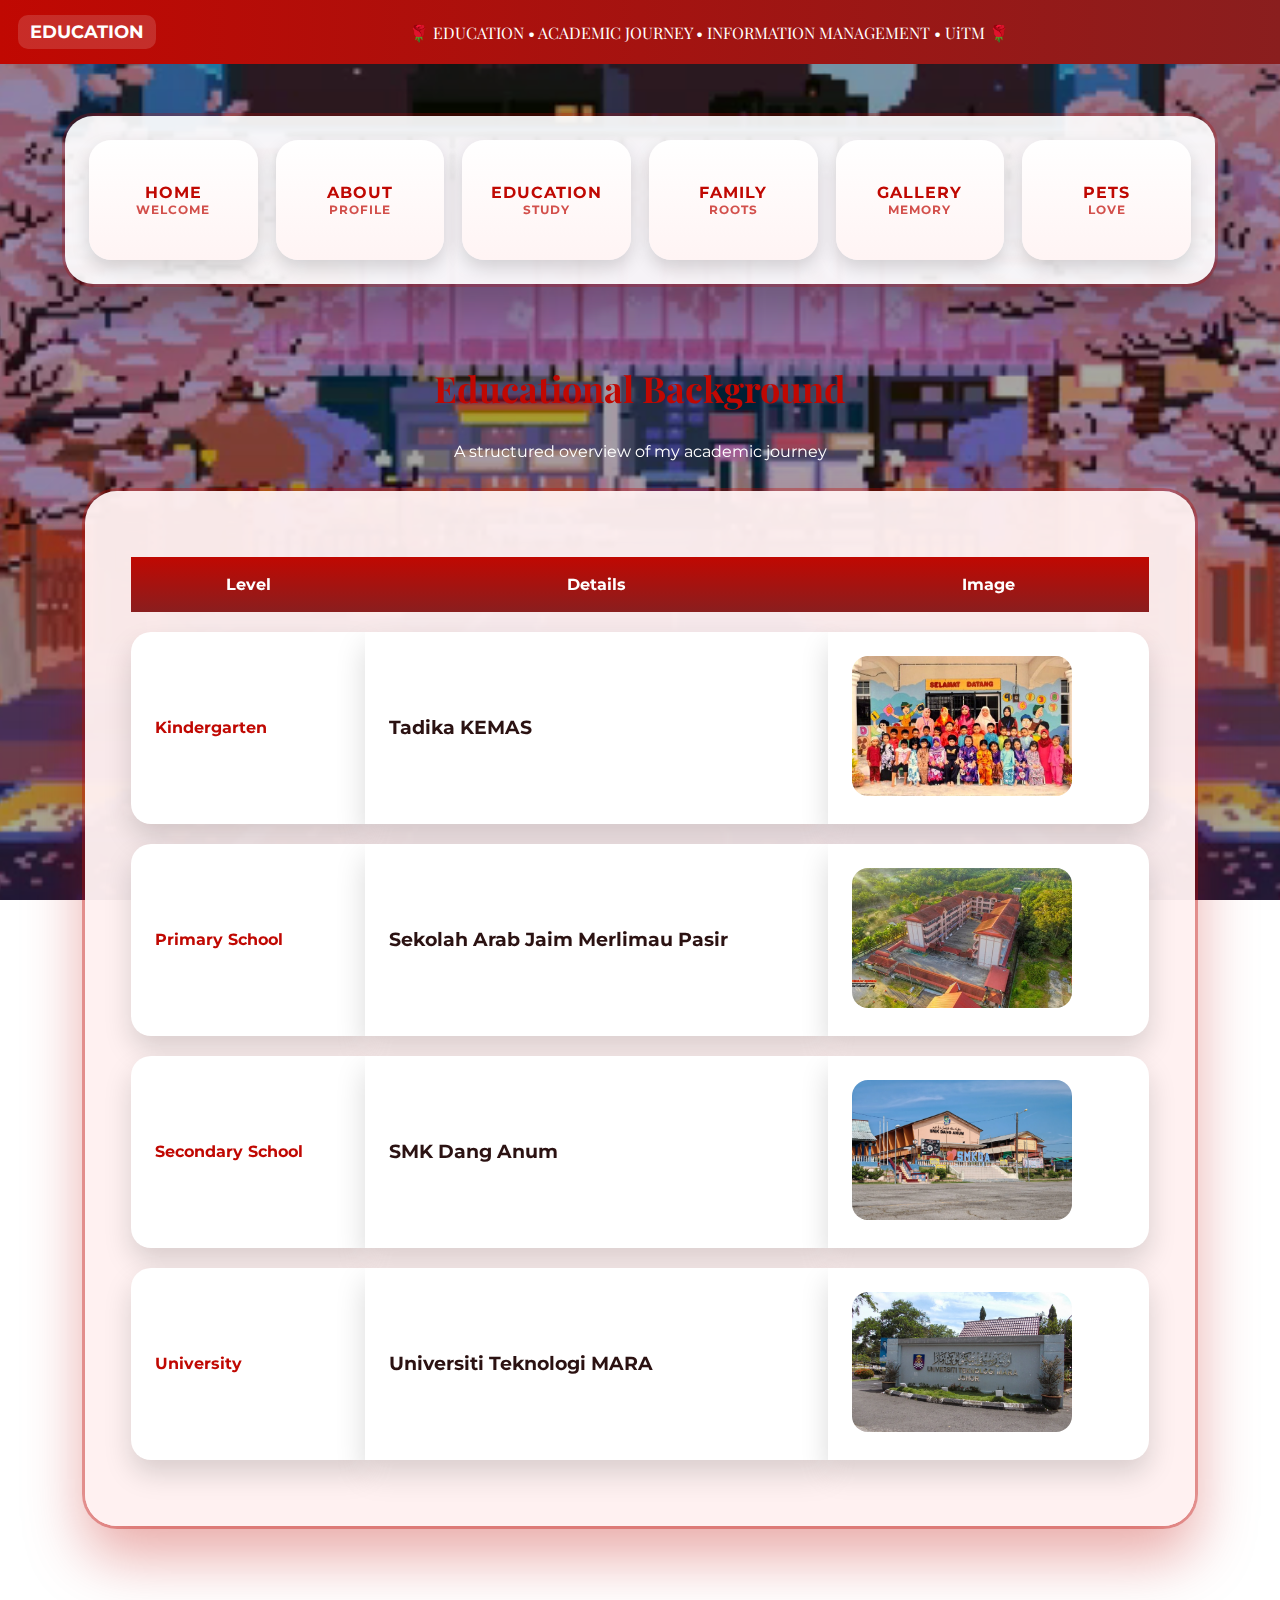
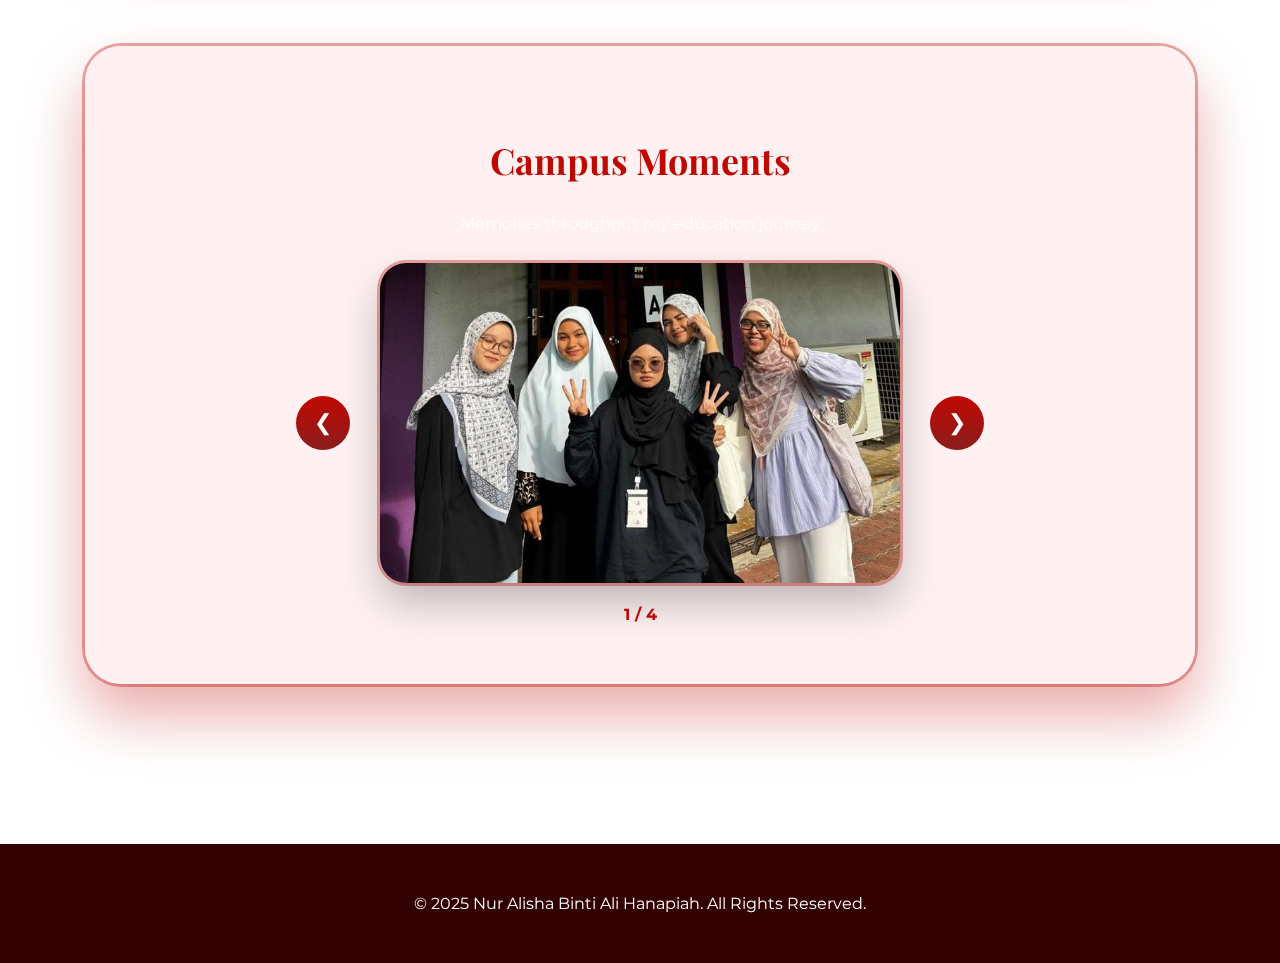
<file: edu.html>
<!DOCTYPE html>
<html lang="en">
<head>
<meta charset="UTF-8">
<meta name="viewport" content="width=device-width, initial-scale=1.0">
<title>EDUCATION 🌹</title>

<link href="https://fonts.googleapis.com/css2?family=Playfair+Display:wght@600;700&family=Montserrat:wght@400;600;700&display=swap" rel="stylesheet">

<style>
:root{
  --primary:#C00802;
  --accent:#8a1e1e;
  --text:#2b1212;
  --header-h:64px;
}

*{box-sizing:border-box}

body{
  margin:0;
  font-family:"Montserrat",sans-serif;
  color:var(--text);
  padding-top:calc(var(--header-h) + 12px);
}

/* ===== VIDEO BG ===== */
#bg-video{
  position:fixed;
  inset:0;
  width:100%;
  height:100%;
  object-fit:cover;
  z-index:-1;
  filter:brightness(.65);
}

/* ===== HEADER ===== */
header.main-header{
  position:fixed;
  top:0; left:0; right:0;
  height:var(--header-h);
  display:flex;
  align-items:center;
  padding:12px 18px;
  background:linear-gradient(90deg,var(--primary),var(--accent));
  color:#fff;
  z-index:14000;
}

.brand-mini{
  font-weight:700;
  font-size:18px;
  padding:6px 12px;
  border-radius:10px;
  background:rgba(255,255,255,.15);
}

.header-marquee{
  flex:1;
  text-align:center;
  font-family:"Playfair Display",serif;
  overflow:hidden;
}
.header-marquee span{
  display:inline-block;
  white-space:nowrap;
  animation:marq 18s linear infinite;
}
@keyframes marq{
  from{transform:translateX(100%)}
  to{transform:translateX(-100%)}
}

/* ===== NAV ===== */
.nav-wrap{
  background:rgba(255,255,255,.92);
  padding:24px;
  border-radius:28px;
  margin:40px auto 80px;
  max-width:1150px;
  box-shadow:
    0 0 0 3px rgba(192,8,2,.25),
    0 25px 50px rgba(0,0,0,.25);
}

.nav-grid{
  display:grid;
  grid-template-columns:repeat(6,1fr);
  gap:18px;
}

.nav-card{
  height:120px;
  border-radius:22px;
  background:linear-gradient(180deg,#fff,#fff4f4);
  display:flex;
  flex-direction:column;
  align-items:center;
  justify-content:center;
  text-decoration:none;
  font-weight:700;
  color:var(--primary);
  letter-spacing:1px;
  box-shadow:0 8px 18px rgba(0,0,0,.15);
  transition:.3s ease;
}

.nav-card span{
  font-size:12px;
  opacity:.7;
}

.nav-card:hover{
  transform:translateY(-6px);
  box-shadow:0 18px 36px rgba(192,8,2,.45);
}

/* ===== MAIN ===== */
main{
  max-width:1150px;
  margin:0 auto 120px;
  padding:0 20px;
}

/* ===== TITLE ===== */
.section-title{
  text-align:center;
  margin-bottom:30px;
}
.section-title h2{
  font-family:"Playfair Display",serif;
  font-size:36px;
  color:var(--primary);
}
.section-title p{
  color:#fff;
}

/* ===== EDUCATION ===== */
.edu-wrapper{
  background:rgba(255,240,240,.96);
  padding:46px;
  border-radius:32px;
  box-shadow:
    0 0 0 3px rgba(192,8,2,.35),
    0 30px 60px rgba(192,8,2,.35);
}

.edu-table{
  width:100%;
  border-collapse:separate;
  border-spacing:0 20px;
}

.edu-table th{
  background:linear-gradient(180deg,#c00802,#8a1e1e);
  color:#fff;
  padding:18px;
}

.edu-table td{
  background:#fff;
  padding:24px;
  box-shadow:0 14px 28px rgba(0,0,0,.15);
}

.edu-table td:first-child{
  border-radius:20px 0 0 20px;
  font-weight:700;
  color:var(--primary);
}

.edu-table td:last-child{
  border-radius:0 20px 20px 0;
}

.edu-table img{
  width:220px;
  height:140px;
  object-fit:cover;
  border-radius:16px;
}

/* ===== PHOTO SLIDER ===== */
.photo-slider-section{
  margin-top:120px;
  padding:60px 40px;
  background:rgba(255,240,240,.96);
  border-radius:36px;
  box-shadow:
    0 0 0 3px rgba(192,8,2,.35),
    0 30px 60px rgba(192,8,2,.35);
}

.slider-container{
  display:flex;
  align-items:center;
  justify-content:center;
  gap:30px;
  margin-top:30px;
}

.slider-frame{
  width:520px;
  height:320px;
  border-radius:26px;
  overflow:hidden;
  background:#fff;
  box-shadow:
    0 0 0 3px rgba(192,8,2,.35),
    0 20px 40px rgba(0,0,0,.25);
}

.slider-frame img{
  width:100%;
  height:100%;
  object-fit:cover;
  transition:opacity .35s ease;
}

.slider-btn{
  width:54px;
  height:54px;
  border:none;
  border-radius:50%;
  background:linear-gradient(180deg,#c00802,#8a1e1e);
  color:#fff;
  font-size:22px;
  cursor:pointer;
}

.slider-count{
  margin-top:22px;
  text-align:center;
  font-weight:700;
  color:var(--primary);
}

/* ===== MUSIC ===== */
.music-player{
  position:fixed;
  right:20px;
  bottom:20px;
  background:#fff;
  padding:16px;
  border-radius:18px;
  box-shadow:0 16px 36px rgba(0,0,0,.35);
  z-index:9999;
}

.music-player button{
  background:linear-gradient(180deg,#c00802,#8a1e1e);
  color:#fff;
  border:none;
  border-radius:12px;
  padding:10px 18px;
  font-weight:700;
  cursor:pointer;
}

/* ===== FOOTER ===== */
footer{
  margin-top:160px;
  padding:50px 20px;
  background:#330000;
  color:#fff;
  text-align:center;
}
</style>
</head>

<body>

<header class="main-header">
  <div class="brand-mini">EDUCATION</div>
  <div class="header-marquee">
    <span>🌹 EDUCATION • ACADEMIC JOURNEY • INFORMATION MANAGEMENT • UiTM 🌹</span>
  </div>
</header>

<video autoplay muted loop id="bg-video">
  <source src="JAPAN.mp4" type="video/mp4">
</video>

<div class="nav-wrap">
  <nav class="nav-grid">
    <a class="nav-card" href="index.html">HOME<br><span>WELCOME</span></a>
    <a class="nav-card" href="ABOUTME.html">ABOUT<br><span>PROFILE</span></a>
    <a class="nav-card" href="edu.html">EDUCATION<br><span>STUDY</span></a>
    <a class="nav-card" href="family.html">FAMILY<br><span>ROOTS</span></a>
    <a class="nav-card" href="Gallery.html">GALLERY<br><span>MEMORY</span></a>
    <a class="nav-card" href="PETS.html">PETS<br><span>LOVE</span></a>
  </nav>
</div>

<main>

<div class="section-title">
  <h2>Educational Background</h2>
  <p>A structured overview of my academic journey</p>
</div>

<div class="edu-wrapper">
<table class="edu-table">
<tr>
  <th>Level</th>
  <th>Details</th>
  <th>Image</th>
</tr>
<tr>
  <td>Kindergarten</td>
  <td><h3>Tadika KEMAS</h3></td>
  <td><img src="./kindergarten.jpg"></td>
</tr>
<tr>
  <td>Primary School</td>
  <td><h3>Sekolah Arab Jaim Merlimau Pasir</h3></td>
  <td><img src="arab.jpg"></td>
</tr>
<tr>
  <td>Secondary School</td>
  <td><h3>SMK Dang Anum</h3></td>
  <td><img src="anum.jpg"></td>
</tr>
<tr>
  <td>University</td>
  <td><h3>Universiti Teknologi MARA</h3></td>
  <td><img src="./uitm.JPG"></td>
</tr>
</table>
</div>

<section class="photo-slider-section">
  <div class="section-title">
    <h2>Campus Moments</h2>
    <p>Memories throughout my education journey</p>
  </div>

  <div class="slider-container">
    <button class="slider-btn" onclick="prevSlide()">❮</button>
    <div class="slider-frame">
      <img id="sliderImage" src="slide1.jpg">
    </div>
    <button class="slider-btn" onclick="nextSlide()">❯</button>
  </div>

  <div class="slider-count">
    <span id="slideIndex">1</span> / 4
  </div>
</section>

</main>

<footer>
© 2025 Nur Alisha Binti Ali Hanapiah. All Rights Reserved.
</footer>

<script>
/* ===== SLIDER ===== */
const slides=[
  "slide1.jpg","slide2.jpg","slide3.jpg","slide4.jpeg"
];
let currentSlide=0;
const sliderImg=document.getElementById("sliderImage");
const slideIndex=document.getElementById("slideIndex");

function showSlide(){
  sliderImg.style.opacity=0;
  setTimeout(()=>{
    sliderImg.src=slides[currentSlide];
    slideIndex.textContent=currentSlide+1;
    sliderImg.style.opacity=1;
  },200);
}
function nextSlide(){
  currentSlide=(currentSlide+1)%slides.length;
  showSlide();
}
function prevSlide(){
  currentSlide=(currentSlide-1+slides.length)%slides.length;
  showSlide();
}


</script>

</body>
</html>
</file>
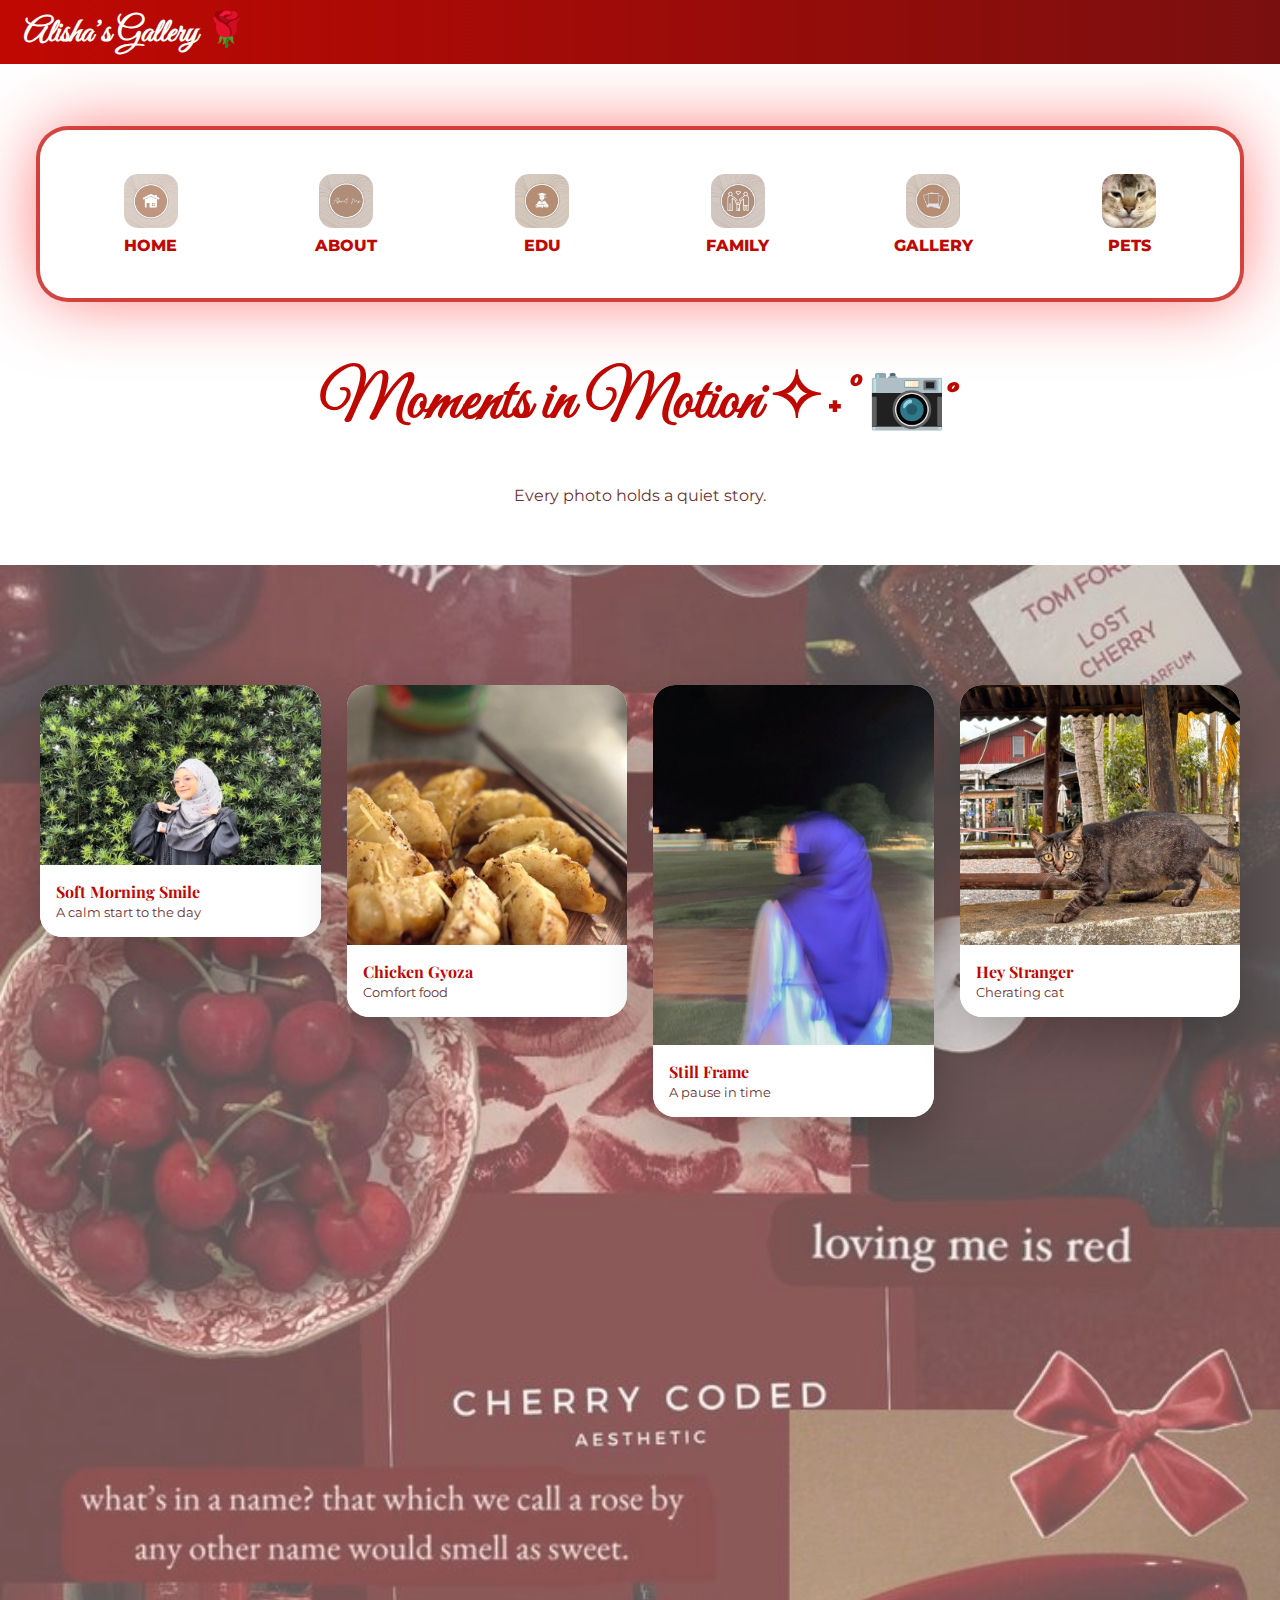
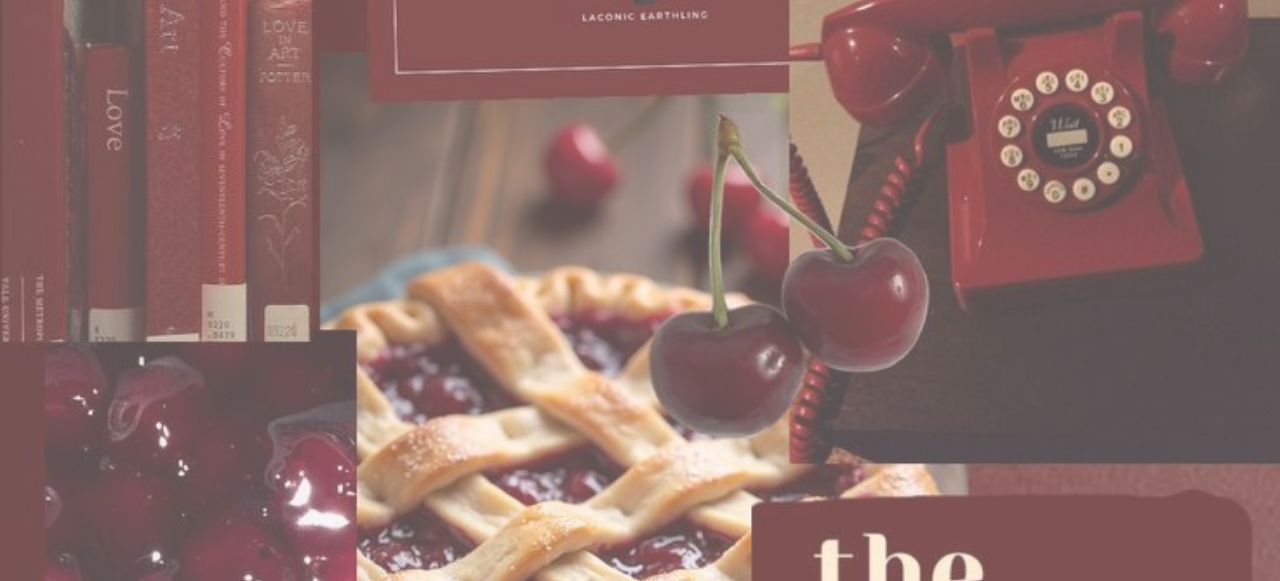
<file: Gallery.html>
<!DOCTYPE html>
<html lang="en">
<head>
<meta charset="UTF-8">
<meta name="viewport" content="width=device-width, initial-scale=1.0">
<title>GALLERY 🌹</title>

<link href="https://fonts.googleapis.com/css2?family=Great+Vibes&family=Playfair+Display:wght@400;700&family=Montserrat:wght@300;400;600;700&display=swap" rel="stylesheet">

<style>
*{box-sizing:border-box}
body{
  margin:0;
  font-family:"Montserrat",sans-serif;
  background:#fff;
  padding-top:90px;
}

/* ================= HEADER ================= */
header{
  position:fixed;
  top:0;left:0;right:0;
  height:64px;
  background:linear-gradient(90deg,#c00802,#7a0f0f);
  display:flex;
  align-items:center;
  padding:0 24px;
  color:#fff;
  z-index:9999;
}
header h2{
  margin:0;
  font-family:'Great Vibes', cursive;
  font-size:34px;
}

/* ================= NAVIGATION ================= */
.nav-grid{
  max-width:1200px;
  margin:40px auto 60px;
  padding:24px;
  display:grid;
  grid-template-columns:repeat(auto-fit,minmax(160px,1fr));
  gap:22px;
  border-radius:28px;
  background:#fff;
  box-shadow:
    0 0 0 4px rgba(192,8,2,.7),
    0 0 70px rgba(255,30,30,.6);
}
.nav-card{
  height:120px;
  border-radius:22px;
  background:#fff;
  display:flex;
  flex-direction:column;
  align-items:center;
  justify-content:center;
  gap:8px;
  text-decoration:none;
  color:#c00802;
  font-weight:800;
  transition:.35s ease;
}
.nav-card:hover{
  transform:translateY(-10px) scale(1.05);
}
.nav-card img{
  width:54px;
  height:54px;
  border-radius:14px;
  object-fit:cover;
}

/* ================= HERO ================= */
.hero{
  text-align:center;
  margin:60px 0;
  animation:slideInUp 1s ease forwards;
}
.hero h1{
  font-family:'Great Vibes', cursive;
  font-size:64px;
  color:#c00802;
}
.hero p{color:#6b3333}

/* ================= GALLERY BACKGROUND ================= */
.gallery{
  position:relative;
  padding:120px 40px;
}
.gallery::before{
  content:"";
  position:absolute;
  inset:0;
  background:url("cherryred.jpg") center/cover no-repeat;
  z-index:0;
}
.gallery::after{
  content:"";
  position:absolute;
  inset:0;
  background:rgba(255,235,235,0.35);
  z-index:1;
}

/* ================= GALLERY GRID ================= */
.gallery-grid{
  position:relative;
  z-index:2;
  max-width:1200px;
  margin:auto;
  columns:4 260px;
  column-gap:26px;
}

/* ================= GALLERY ITEM ================= */
.gallery-item{
  break-inside:avoid;
  margin-bottom:36px;
  border-radius:22px;
  overflow:hidden;
  background:rgba(255,255,255,.9);
  box-shadow:0 25px 50px rgba(0,0,0,.25);
  opacity:0;
  transform:translateY(60px);
  transition:all .8s ease;
}
.gallery-item.show{
  opacity:1;
  transform:none;
}

.media img{
  width:100%;
  display:block;
  object-fit:cover;
}
.small img{height:180px}
.medium img{height:260px}
.large img{height:360px}

/* ================= CAPTION ================= */
.caption{
  padding:16px;
  background:#fff;
}
.caption h4{
  margin:0;
  font-family:'Playfair Display', serif;
  color:#c00802;
}
.caption span{
  font-size:13px;
  color:#6b3333;
}

/* ================= ANIMATION ================= */
@keyframes slideInUp{
  from{opacity:0;transform:translateY(40px)}
  to{opacity:1;transform:none}
}

/* ================= RESPONSIVE ================= */
@media(max-width:900px){.gallery-grid{columns:2}}
@media(max-width:520px){.gallery-grid{columns:1}}
</style>
</head>

<body>

<header>
  <h2>Alisha’s Gallery 🌹</h2>
</header>

<!-- ===== NAVIGATION ===== -->
<nav class="nav-grid">
  <a class="nav-card" href="index.html"><img src="home.jpg">HOME</a>
  <a class="nav-card" href="ABOUTME.html"><img src="aboutme.jpg">ABOUT</a>
  <a class="nav-card" href="edu.html"><img src="education.jpg">EDU</a>
  <a class="nav-card" href="family.html"><img src="family.jpg">FAMILY</a>
  <a class="nav-card" href="Gallery.html"><img src="gallery.jpg">GALLERY</a>
  <a class="nav-card" href="PETS.html"><img src="pet.jpg">PETS</a>
</nav>

<section class="hero">
  <h1>Moments in Motion˙✧˖°📷˚</h1>
  <p>Every photo holds a quiet story.</p>
</section>

<section class="gallery">
  <div class="gallery-grid">

    <!-- EDIT TITLE & TEXT SAHAJA -->
    <div class="gallery-item small"><div class="media"><img src="g1.jpg"></div><div class="caption"><h4>Soft Morning Smile</h4><span>A calm start to the day</span></div></div>
    <div class="gallery-item medium"><div class="media"><img src="g2.jpg"></div><div class="caption"><h4>Flower Bell</h4><span>Moments that feel real</span></div></div>
    <div class="gallery-item large"><div class="media"><img src="g3.jpg"></div><div class="caption"><h4>Warm Nature</h4><span>Where my heart feels light</span></div></div>

    <div class="gallery-item small"><div class="media"><img src="g4.jpg"></div><div class="caption"><h4>Quiet Mood</h4><span>Peace in silence</span></div></div>
    <div class="gallery-item medium"><div class="media"><img src="g5.jpg"></div><div class="caption"><h4>Chicken Gyoza</h4><span>Comfort food</span></div></div>
    <div class="gallery-item small"><div class="media"><img src="g6.jpg"></div><div class="caption"><h4>Raya Day</h4><span>Inspired by the earth</span></div></div>

    <div class="gallery-item medium"><div class="media"><img src="g7.jpg"></div><div class="caption"><h4>Little Happiness</h4><span>Childhood gaming</span></div></div>
    <div class="gallery-item large"><div class="media"><img src="g8.jpg"></div><div class="caption"><h4>Still Frame</h4><span>A pause in time</span></div></div>

    <div class="gallery-item small"><div class="media"><img src="g9.jpg"></div><div class="caption"><h4>Family Time</h4><span>Comfort in every view</span></div></div>
    <div class="gallery-item medium"><div class="media"><img src="g10.jpg"></div><div class="caption"><h4>Mehhh</h4><span>Mehhself</span></div></div>

    <div class="gallery-item small"><div class="media"><img src="g11.jpg"></div><div class="caption"><h4>Quiet Beauty</h4><span>Soft soul</span></div></div>
    <div class="gallery-item medium"><div class="media"><img src="g12.jpg"></div><div class="caption"><h4>Hey Stranger</h4><span>Cherating cat</span></div></div>

    <div class="gallery-item large"><div class="media"><img src="g15.jpg"></div><div class="caption"><h4>Chasing Sunset</h4><span>Girls Day</span></div></div>
    <div class="gallery-item large"><div class="media"><img src="g16.jpg"></div><div class="caption"><h4>Mehh Eyes</h4><span>I see you..</span></div></div>

  </div>
</section>

<script>
const observer = new IntersectionObserver(entries=>{
  entries.forEach(e=>{
    if(e.isIntersecting){
      e.target.classList.add("show");
      observer.unobserve(e.target);
    }
  });
},{threshold:.15});

document.querySelectorAll(".gallery-item")
  .forEach(i=>observer.observe(i));
</script>

</body>
</html>
</file>
